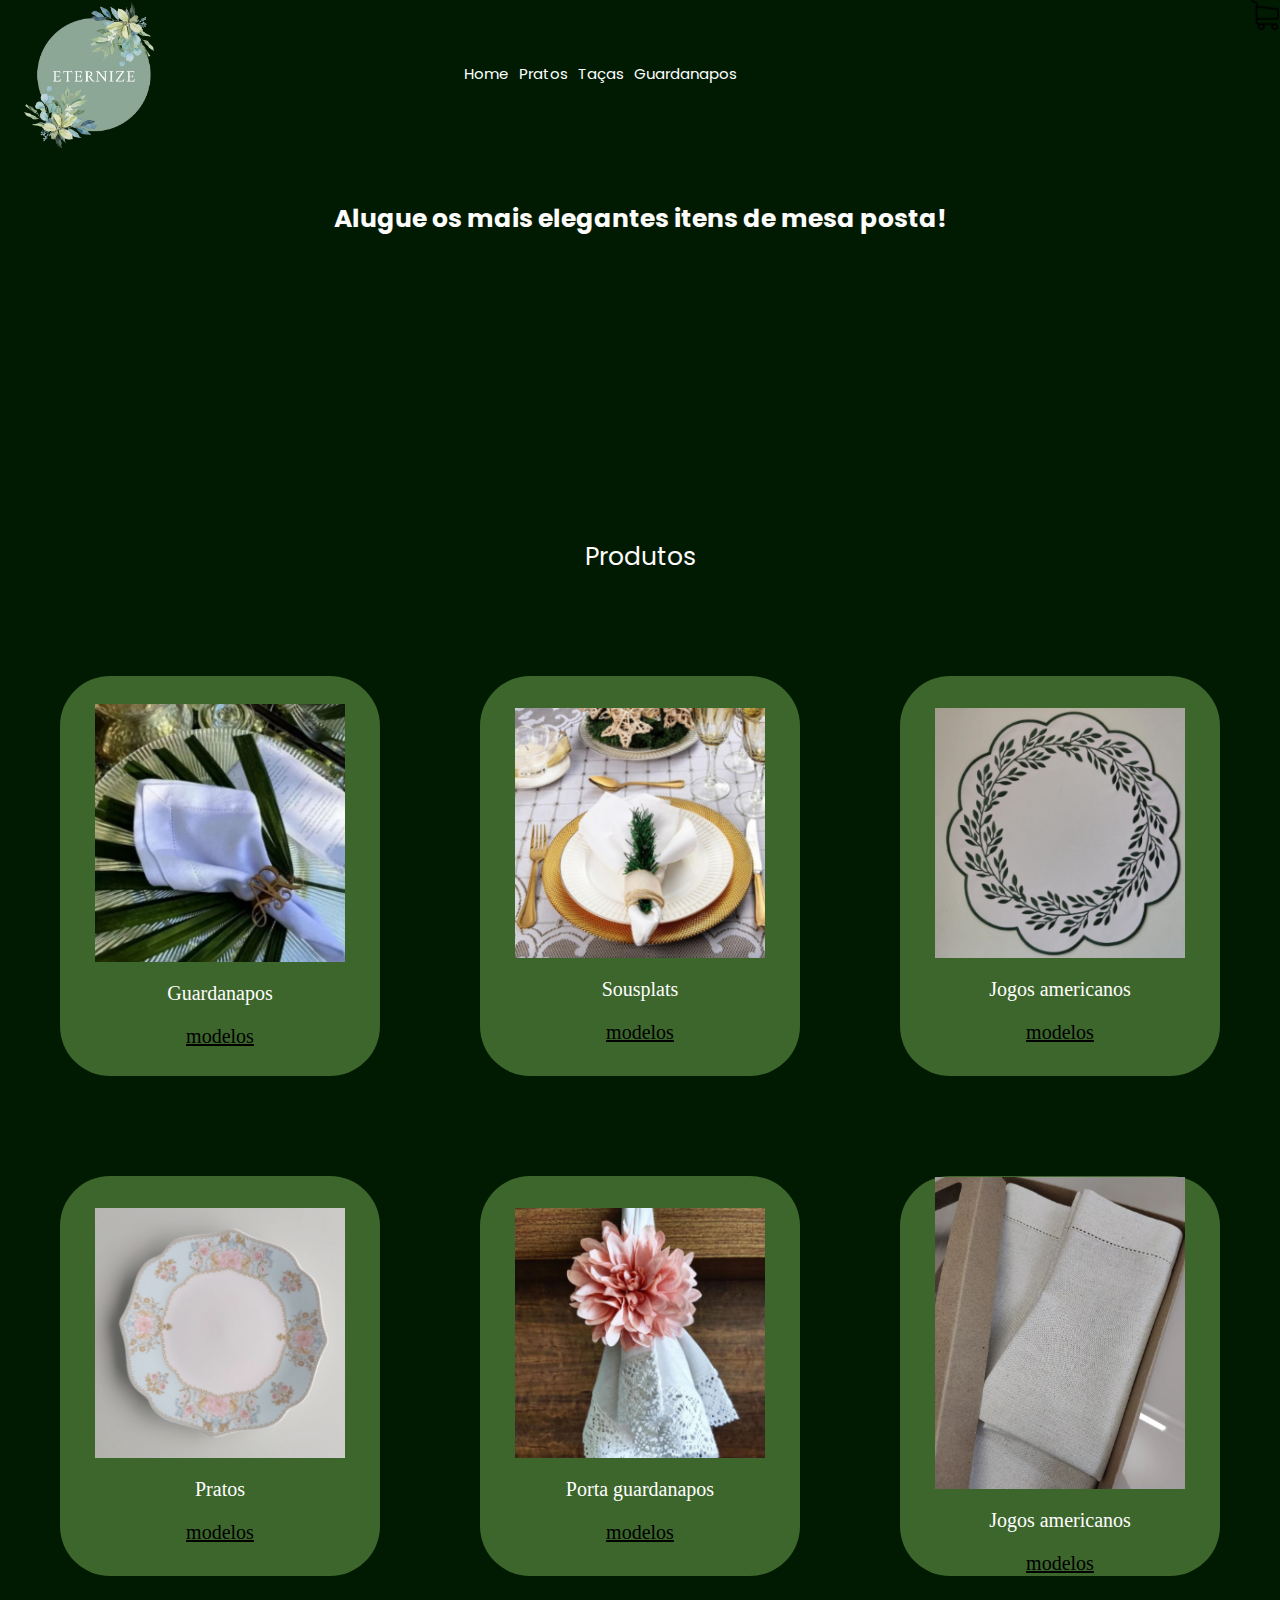
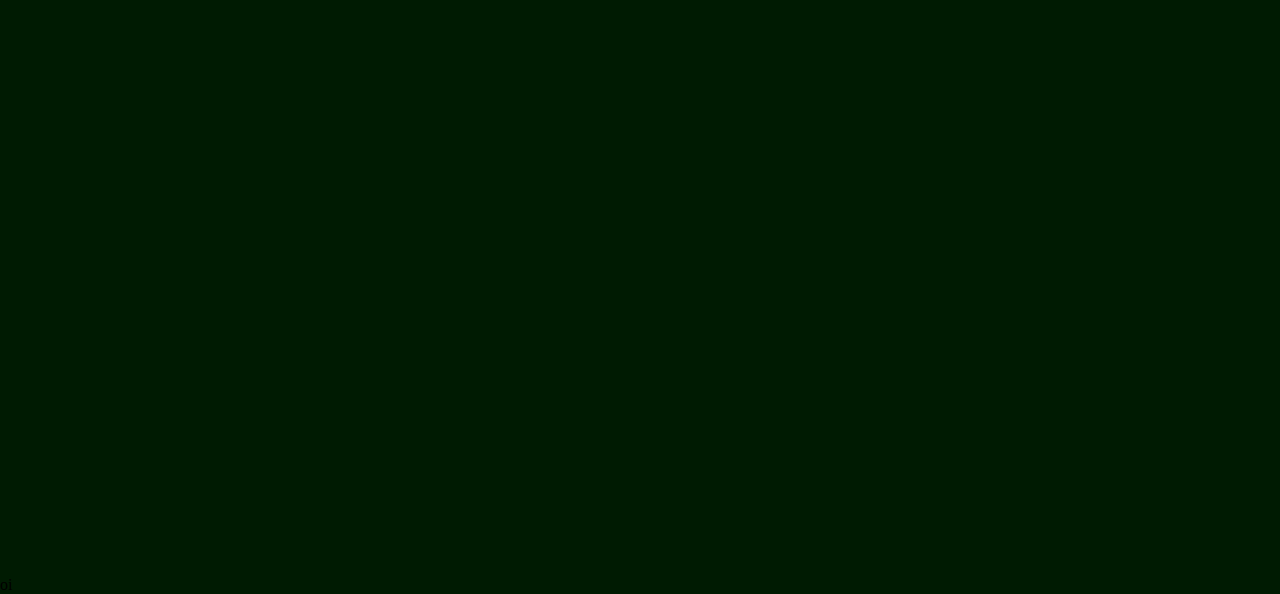
<file: index.html>
<!DOCTYPE html>
<html>
  <head>
    <html lang="PT-BR">
    <title>Eternize</title>
    <link rel="stylesheet" href="static/style.css">
    <link rel="preconnect" href="https://fonts.googleapis.com">
    <link rel="preconnect" href="https://fonts.gstatic.com" crossorigin>
    <link href="https://fonts.googleapis.com/css2?family=Poppins:ital,wght@0,100;0,200;0,300;0,400;0,500;0,600;0,700;0,800;0,900;1,100;1,200;1,300;1,400;1,500;1,600;1,700;1,800;1,900&display=swap" rel="stylesheet">
  </head>
  <body>
    <header>
      <section class="cabecario">
        <img src="static/images/logo.png" class="logo">
        <div class="dirs">
          <p class="mesage">Home</p>
          <p class="mesage">Pratos</p>
          <p class="mesage">Taças</p>
          <p class="mesage">Guardanapos</p>
        </div>
        <div class="imagemHeaderDiv">
         <!-- <img src="images/Screenshot_8.png" href="https://api.whatsapp.com/send?phone=5561991758630&text="> -->
         <img src="static/images/carrinho-de-compras.png" class="imagemHeader">
        </div>
      </section>
    </header>
    <main>
      <section class="produtos">
        <h2 class="titulo">Alugue os mais elegantes itens de mesa posta!</h2>
        <div class="titulo">Produtos</div>

      </section>
      <section class="cardsSection1">
        <div class="card">
          <img src="static/images/guardanapos.png" class="imagem">
          <p class="dg">Guardanapos</p>
          <a target="_blank" href="guardanapos.html" class="ancor">modelos</a>
        </div>
        <div class="card">
          <img src="static/images/sousplats.png" class="imagem">
          <p class="dg">Sousplats</p>
          <a target="_blank" href="guardanapos.html" class="ancor">modelos</a>
        </div>
        <div class="card">
          <img src="static/images/jogos_americanos.png" class="imagem">
          <p class="dg">Jogos americanos</p>
          <a target="_blank" href="guardanapos.html" class="ancor">modelos</a>
        </div>
      </section>
      <section class="cardsSection2">
        <div class="card">
          <img src="static/images/pratos.png" class="imagem">
          <p class="dg">Pratos</p>
          <a target="_blank" href="guardanapos.html" class="ancor">modelos</a>
        </div>
        <div class="card">
          <img src="static/images/porta_guardanapos.png" class="imagem">
          <p class="dg">Porta guardanapos</p>
          <a target="_blank" href="guardanapos.html" class="ancor">modelos</a>
        </div>
        <div class="card">
          <img src="static/images/Screenshot_1.png" class="imagem">
          <p class="dg">Jogos americanos</p>
          <a target="_blank" href="guardanapos.html" class="ancor">modelos</a>
        </div>
      </section>
       <!-- <section class="item2">
          <div class="ancor1">
            <img src="images/Screenshot_2.png" class="imagem">
          </div>
          <div class="di2">
            <p class="dg">Jogos americanos dupla face</p>
          </div>
          <div class="ancor2">
            <a target="_blank" href="jogosamericanos.html" class="ancor">modelos</a>
          </div>
        </section>
        <section class="item3">
          <div>
            <img src="images/Screenshot_6.png" class="imagem">
          </div>
          <div class="di3">
            <p class="dg">Porta guardanapos</p>
          </div>
          <div class="ancor3">
            <a href="jogosamericanos.html" class="ancor">modelos</a>
          </div>
        </section> -->
    </section>
      
    <!-- <section class="item4">  
        <div>
          <img src="images/Screenshot_7.png" class="imagem">
        </div>
        <div class="di4">
          <p class="dg">Trilhos de Mesa</p>
        </div>
        <div class="ancor4">
          <a href="trilhos.html" class="ancor">modelos</a>
        </div>
      </section>
      <section class="item5">
        <div>
          <img src="images/kits.png" class="imagem">
        </div>
        <div class="di5">
          <p class="dg">kits</p>
        </div>
        <div class="ancor5">
          <a href="kits.html" class="ancor">modelos</a>
        </div>
      </section>
      -->
    </main>
    <footer>
        <p>oi</p>
    </footer>
  </body>
</html>
</file>
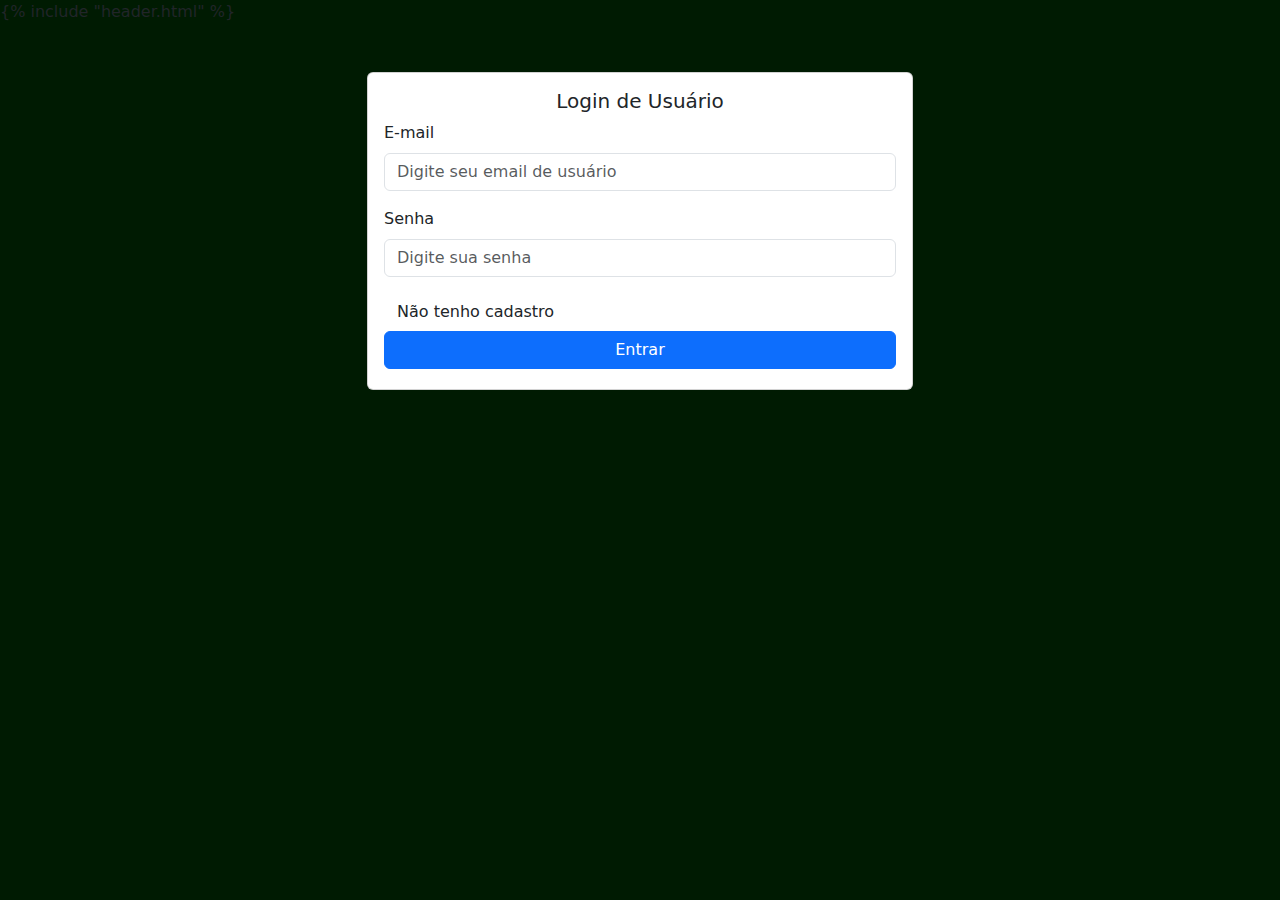
<file: Prog_Web_Projeto/templates/login.html>
<!DOCTYPE html>
<html lang="en">
<head>
  <meta charset="UTF-8">
  <meta name="viewport" content="width=device-width, initial-scale=1.0">
  <title>Formulário de Logon</title>
  <!-- Inclua os arquivos CSS do Bootstrap -->
  <link href="https://cdn.jsdelivr.net/npm/bootstrap@5.0.0-beta3/dist/css/bootstrap.min.css" rel="stylesheet">
</head>
<body style="background-color: #001b02;">
  <header>
    {% include "header.html" %}
  </header>
  <main>
    <div class="container mt-5">
      <div class="row justify-content-center">
        <div class="col-md-6">
          <div class="card">
            <div class="card-body">
              <h5 class="card-title text-center">Login de Usuário</h5>
              <!-- Formulário de Login -->
              <form>
                <div class="mb-3">
                  <label for="email" class="form-label">E-mail</label>
                  <input type="text" class="form-control" id="email" placeholder="Digite seu email de usuário">
                </div>
                <div class="mb-3">
                  <label for="password" class="form-label">Senha</label>
                  <input type="password" class="form-control" id="password" placeholder="Digite sua senha">
                </div>
                <a href="/cadastro" data-toggle="modal" data-target="#modal-user-login" class="btn btn-buy pull-left">
                  <i class="fa fa-user-o"></i>
                  Não tenho cadastro
              </a>
                <div class="d-grid">
                  <button type="submit" class="btn btn-primary btn-block">Entrar</button>
                </div>
                <div class="form-text">
                </div>
              </form>
            </div>
          </div>
        </div>
      </div>
    </div>
  </main>
</body>
</html>
</file>
<file: static/style.css>
body {
    background-color: #001b02;
    overflow-x: hidden;
     }
     * {
      margin: 0;
      padding: 0;
      box-sizing: border-box;
    }
     .poppins-regular {
      font-family: "Poppins", sans-serif;
      font-weight: 400;
      font-style: normal;
    }    
    .dirs {
      position: relative;
      right: 100px;
      display: flex;
      flex-direction: row;
      justify-content: center;
      gap: 10px;
      align-items: center;
    }
    .mesage {
    font-size: 15px;
    color: #ffffff;
    font-family: "Poppins";
    }
    .logo {
    position: relative;
    left: 20px;
    width: 25px;
    }
    .titulo {
      position: relative;
      font-size: 25px;
      font-family: "Poppins";
      color: rgb(255, 252, 252);
      }
    .produtos {
      position: relative;
      top: 200px;
      display: flex;
      flex-direction: column;
      align-items: center;
      justify-content: space-between;
      gap: 300px;
    }
    .cardsSection1 {
      position: relative;
      top: 300px;
      display: flex;
      flex-direction: row;
      align-items: center;
      justify-content: center;
      gap: 100px;
      width: 100%;
    }
    .cardsSection2 {
      position: relative;
      top: 400px;
      display: flex;
      flex-direction: row;
      align-items: center;
      justify-content: center;
      gap: 100px;
      width: 100%;
    }
    .imagem {
      width: 250px;
    }
    .dg {
      color: rgb(255, 255, 255);
      font-size: 20px;
      font: bold; 
    }
    .card {
      display: flex;
      flex-direction: column;
      align-items: center;
      justify-content: center;
      background-color: #3d662c;
      width: 320px;
      height: 400px;
      border-radius: 50px;
      gap: 20px;
    }
    .preço {
      color: green;
      font-size: 25px;
      font-style: italic;
      font: bold;
    }
    .di2 {
      position: relative;
      left: 100px;
    }
    .preçoi1 {
      position: relative;
      left: 100px;
    }
    .preçoi2 {
      position: relative;
      left: 90px;
    }
    .logo {
      width: 150px;
    }
    .image-container {
      width: 200px;
      height: 200px;
      overflow: hidden;
      border-radius: 50%;
      position: relative;
      left: 100px;
      bottom: 250px;
    }
    .image-container img {
      width: 200px;
    }
    .cabecario {
      position: fixed;
      position: top;
      display: flex;
      flex-direction: row;
      justify-content: space-between;
      background-color: #001b02;
      width: 100%;
      z-index: 1000;
    }
    .ancor {
      font-size: 20px;
      font-style: bold;
      color: rgb(0, 0, 0);
  }
footer {
  position: relative;
  top: 1000px;
}
.imagemHeader {
  width: 30px;
}
    /*
    .ancor0 {
      position: relative;
    }
    .ancor1 {
        position: relative;
    }
    .ancor2 {
        position: relative;
    }
    .item3 {
    }
    .di3 {
        position: relative;
    }
    .ancor3 {
        position: relative;
        left: 545px;
    }
    .item4 {
    }
    .di4 {
      
    }
    .ancor4 {
      
    }
    .ancor0 {
      font-size: 30px;
      color: green;
    }
    .image-container2 img {
      width: 40px;
    }
    .item5 {
    }
    .di5 {

    }
    .ancor5 {

    }
    */
</file>
